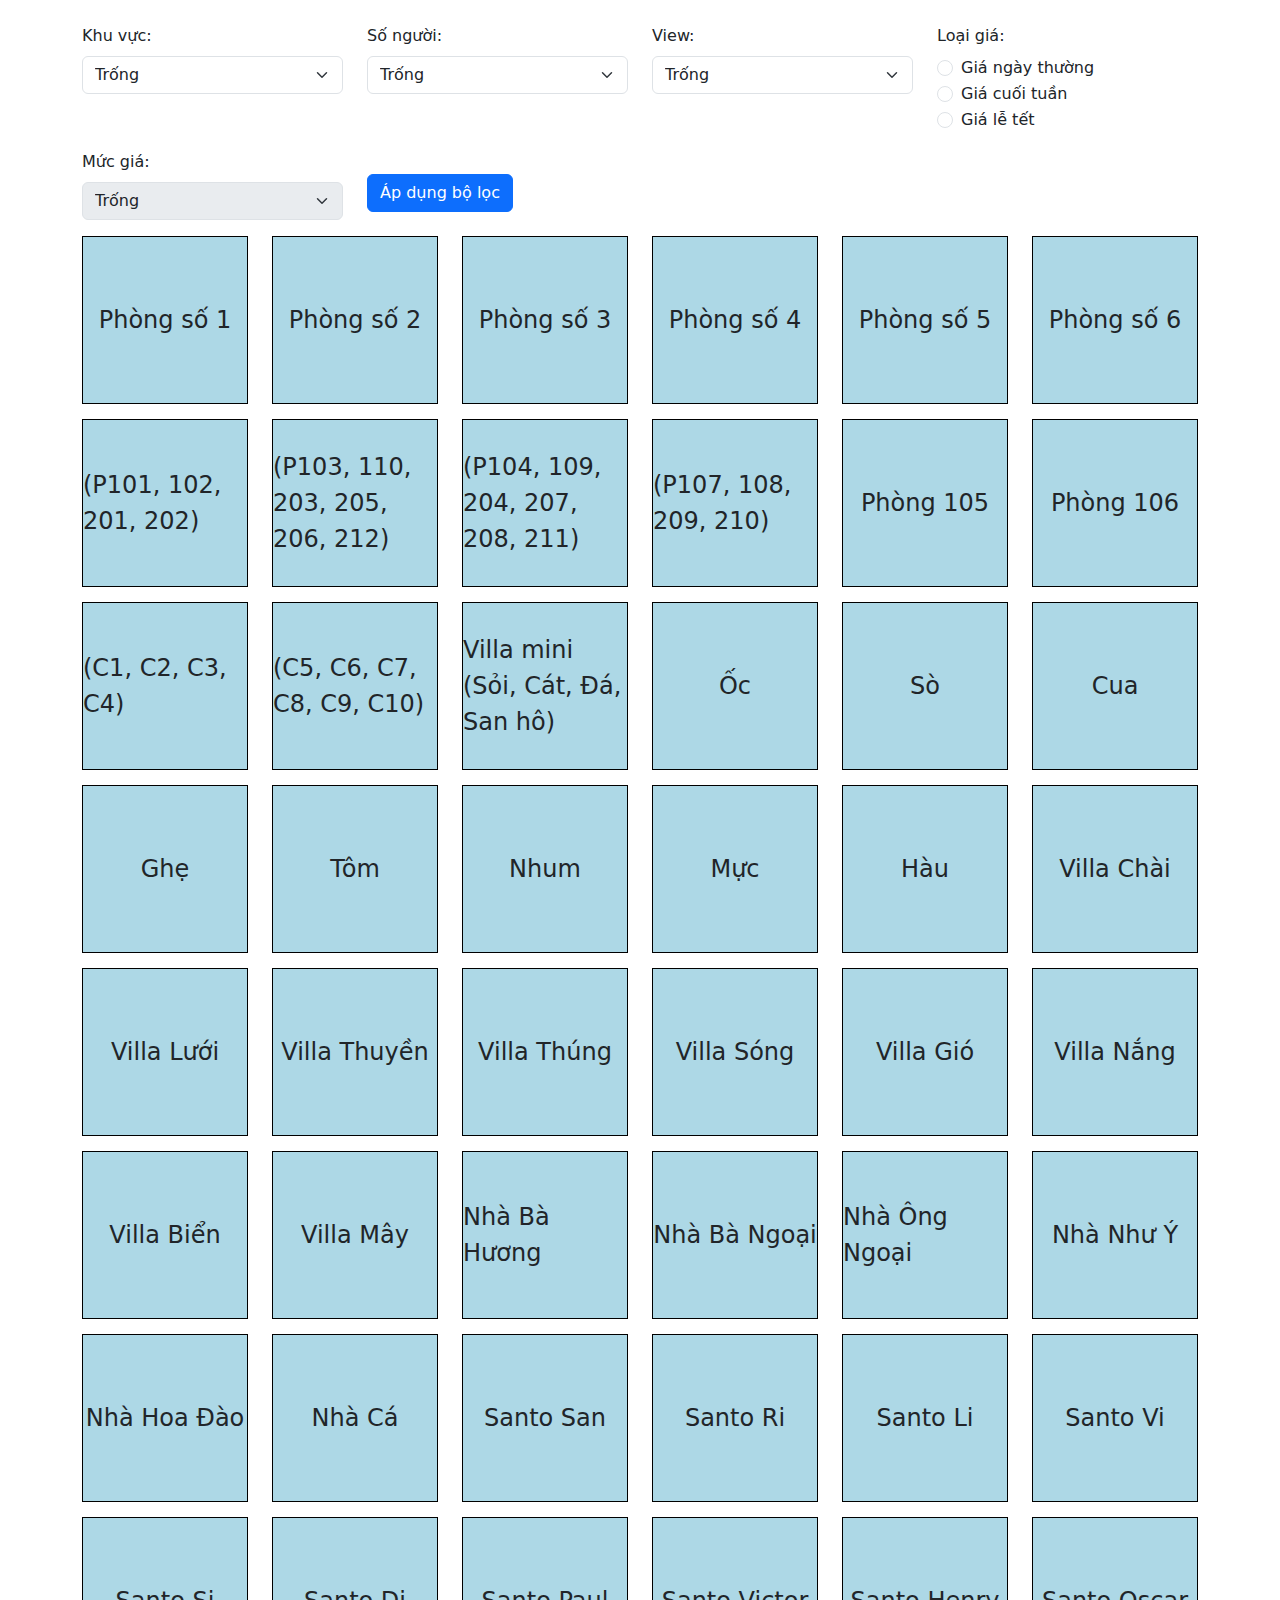
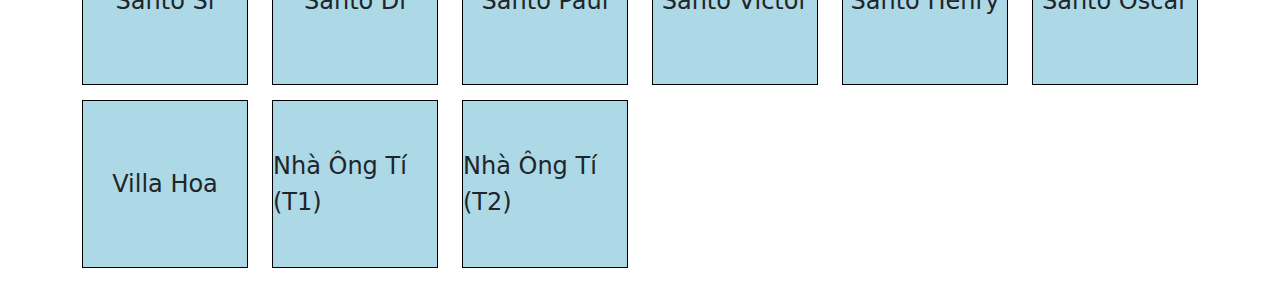
<file: index.html>
<!DOCTYPE html>
<html lang="en">
<head>
    <meta charset="UTF-8">
    <meta name="viewport" content="width=device-width, initial-scale=1.0">
    <title>Responsive Squares with Advanced Filters</title>
    <link href="https://cdn.jsdelivr.net/npm/bootstrap@5.3.0/dist/css/bootstrap.min.css" rel="stylesheet">
    <link rel="stylesheet" href="styles.css">
</head>
<body>
    <div class="container my-4">
        <div class="row mb-3">
            <div class="col-md-3">
                <label for="area" class="form-label">Khu vực:</label>
                <select class="form-select" id="area">
                    <option value="">Trống</option>
                    <option value="xom_chai">Xóm Chài</option>
                    <option value="xom_luoi">Xóm Lưới</option>
                    <option value="villa">Villa</option>
                    <option value="homestay_lamer">Homestay Lamer</option>
                    <option value="homestay_lang_chai">Làng Chài</option>
                    <option value="santo_villa">Santo Villa</option>
                </select>
            </div>
            <div class="col-md-3">
                <label for="people" class="form-label">Số người:</label>
                <select class="form-select" id="people">
                    <option value="">Trống</option>
                    <option value="2">2 người</option>
                    <option value="4">4 người</option>
                    <option value="6">6 người</option>
                    <option value="8">8 người</option>
                    <option value="10">Trên 10 người</option>
                </select>
            </div>
            <div class="col-md-3">
                <label for="view" class="form-label">View:</label>
                <select class="form-select" id="view">
                    <option value="">Trống</option>
                    <option value="no_view">Không view</option>
                    <option value="sea_view">View Biển</option>
                    <option value="mountain_view">View Núi</option>
                </select>
            </div>
            <div class="col-md-3">
                <label class="form-label">Loại giá:</label>
                <div class="form-check">
                    <input class="form-check-input" type="radio" name="priceType" id="weekdayPrice" value="weekday_price">
                    <label class="form-check-label" for="weekdayPrice">
                        Giá ngày thường
                    </label>
                </div>
                <div class="form-check">
                    <input class="form-check-input" type="radio" name="priceType" id="weekendPrice" value="weekend_price">
                    <label class="form-check-label" for="weekendPrice">
                        Giá cuối tuần
                    </label>
                </div>
                <div class="form-check">
                    <input class="form-check-input" type="radio" name="priceType" id="holidayPrice" value="holiday_price">
                    <label class="form-check-label" for="holidayPrice">
                        Giá lễ tết
                    </label>
                </div>
            </div>
        </div>
        <div class="row mb-3">
            <div class="col-md-3">
                <label for="price" class="form-label">Mức giá:</label>
                <select class="form-select" id="price" disabled>
                    <option value="">Trống</option>
                    <option value="under_1_million">Dưới 1 triệu</option>
                    <option value="1_to_3_million">1 triệu - 3 triệu</option>
                    <option value="3_to_5_million">3 triệu - 5 triệu</option>
                    <option value="5_to_7_million">5 triệu - 7 triệu</option>
                </select>
            </div>
            <div class="col-md-9">
                <button class="btn btn-primary mt-4" onclick="applyFilters()">Áp dụng bộ lọc</button>
            </div>
        </div>
        <div class="row" id="squares-container">
            <!-- Squares sẽ được tạo động ở đây -->
        </div>
    </div>
    <!-- Modal -->
    <div class="modal fade" id="detailModal" tabindex="-1" aria-labelledby="detailModalLabel" aria-hidden="true">
        <div class="modal-dialog">
            <div class="modal-content">
                <div class="modal-header">
                    <h5 class="modal-title" id="detailModalLabel">Thông tin chi tiết</h5>
                    <button type="button" class="btn-close" data-bs-dismiss="modal" aria-label="Close"></button>
                </div>
                <div class="modal-body">
                    <p id="modal-name"></p>
                    <p id="modal-area"></p>
                    <p id="modal-people"></p>
                    <p id="modal-view"></p>
                    <p id="modal-weekday-price" style="color:rgb(52, 221, 25)"></p>
                    <p id="modal-weekend-price" style="color: rgb(84, 19, 144)" ></p>
                    <p id="modal-holiday-price" style="color: red;"></p>
                    <p id="modal-note"></p>
                </div>
                <div class="modal-footer">
                    <button type="button" class="btn btn-secondary" data-bs-dismiss="modal">Đóng</button>
                </div>
            </div>
        </div>
    </div>
    <script src="https://cdn.jsdelivr.net/npm/bootstrap@5.3.0/dist/js/bootstrap.bundle.min.js"></script>
    <script src="script.js"></script>
</body>
</html>
</file>
<file: styles.css>
/* styles.css */
.square {
    width: 100%;
    padding-top: 100%; /* Tỷ lệ 1:1 */
    position: relative;
    background-color: lightblue;
    border: 1px solid #000;
    margin-bottom: 15px;
}

.square-content {
    position: absolute;
    top: 0;
    right: 0;
    bottom: 0;
    left: 0;
    display: flex;
    align-items: center;
    justify-content: center;
    font-size: 24px;
}

.btn-manage {
    color: white;
    background-color: red;
    border-color: red;
    position: absolute;
    bottom: 20px;
    left: 50%;
    transform: translateX(-50%);
}

.btn-manage:hover {
    color: white;
    background-color: darkred;
    border-color: darkred;
}
</file>
